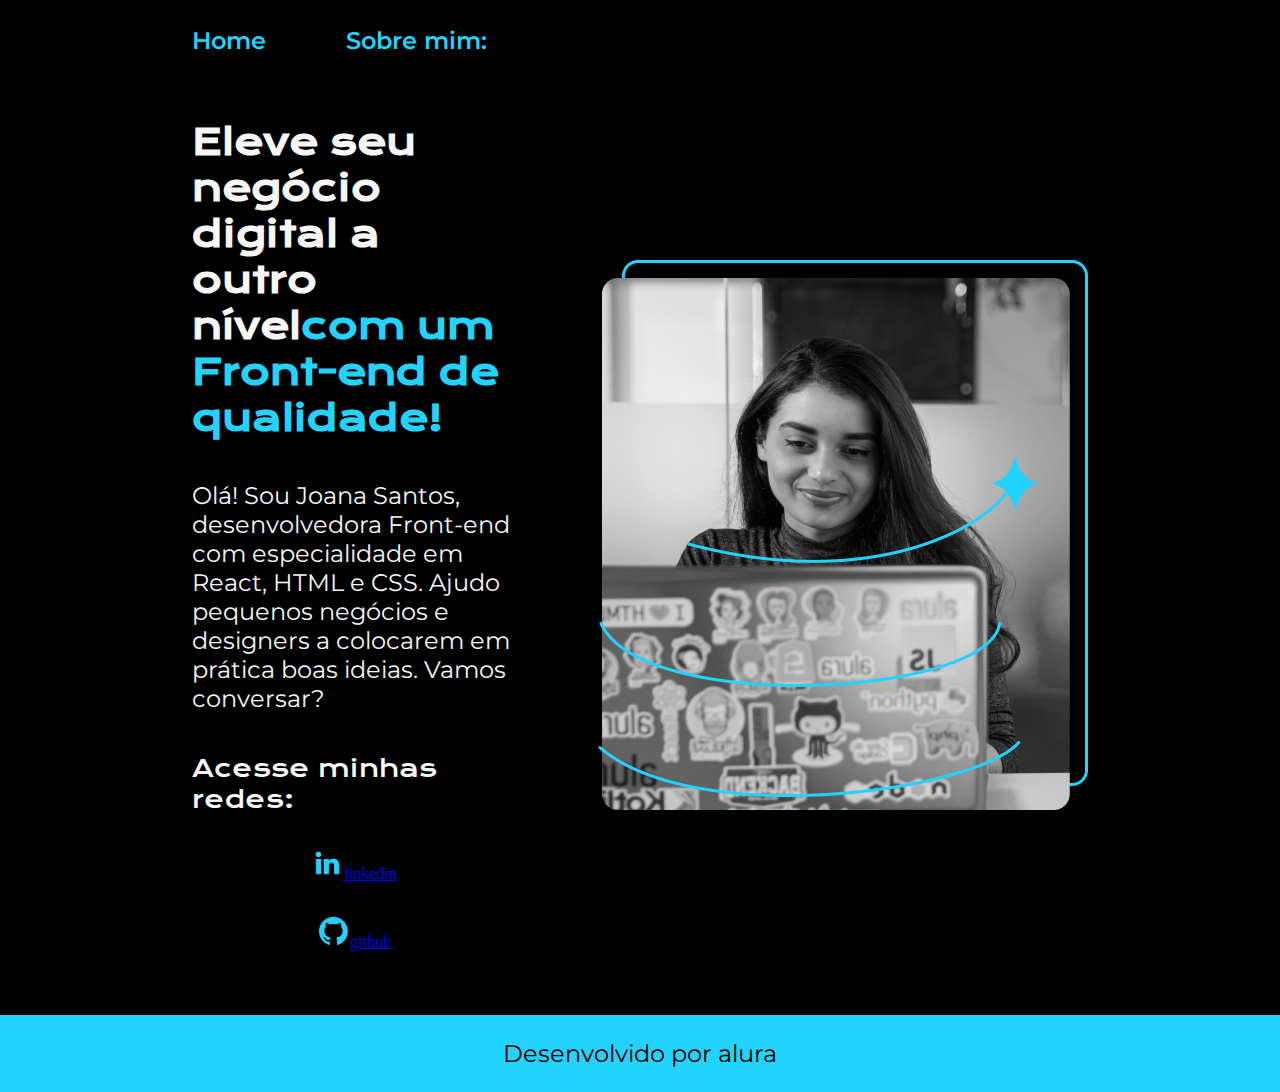
<file: index.html>
<!DOCTYPE html>
<html lang="pt-br">

<head>
    <meta charset="UTF-8">
    <meta http-equiv="X-UA-Compatible" content="IE=edge">
    <meta name="viewport" content="width=device-width, initial-scale=1.0">
    <title>Portifolio</title>
    <link rel="stylesheet" href="./style/style.css">
</head>

<body>
    <header class="cabecalho">
        <nav class="cabecalho__menu">
            <a class="cabecalho__menu__link" href="index.html">Home</a>
            <a class="cabecalho__menu__link" href="about.html">Sobre mim:</a>
        </nav>
    </header>
    <main class="apresentacao">
        <section class="apresentacao__conteudo">
            <h1 class="apresentacao__conteudo__titulo">Eleve seu negócio digital a outro nível<strong 
            class="titulo-destaque">com um Front-end de qualidade!
            </strong></h1>
            <p class="apresentacao__conteudo__texto">Olá! Sou Joana Santos, desenvolvedora
            Front-end com especialidade em React, HTML e
            CSS. Ajudo pequenos negócios e designers a
            colocarem em prática boas ideias. Vamos
            conversar?</p>
            <div class="apresentacao__links">
                <h2 class="apresentacao__links__subtitulo">Acesse minhas redes:</h2>
                <a class="apresentacao__links__link" href="https://instagram.com/rafaballerini">
                    <img src="./assets/linkedin.png" alt="icone linkedin">linkedin
                </a>
                <a class="apresentacao__links__link" href="https://github.com/guilhermeonrails">
                    <img src="./assets/github.png" alt="icone github">github
                </a>
            </div>
        </section>
        <img src="./assets/Imagem.png" alt="Foto da Joana Santos programando">
    </main>
    <footer class="rodape">
        <p>Desenvolvido por alura</p>
    </footer>
</body>

</html>
</file>
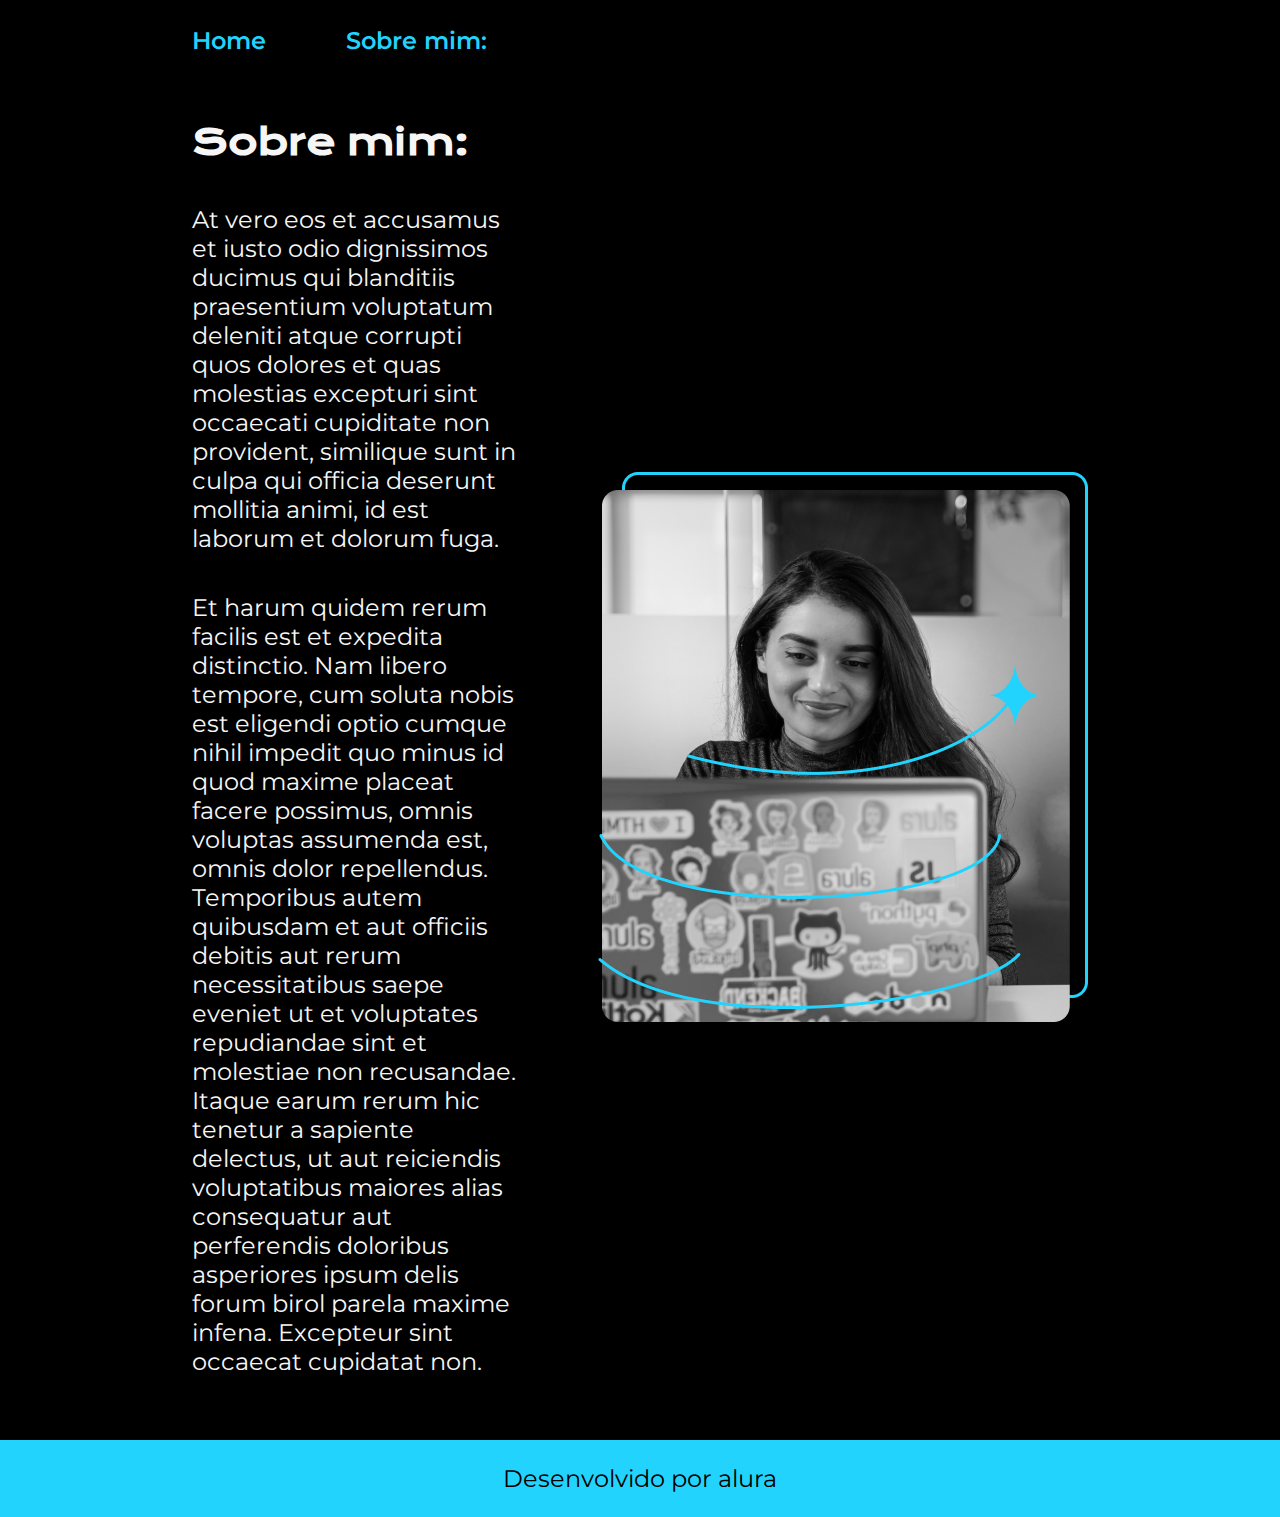
<file: about.html>
<!DOCTYPE html>
<html lang="pt-br">
<head>
    <meta charset="UTF-8">
    <meta name="viewport" content="width=device-width, initial-scale=1.0">
    <title>Sobre mim</title>
    <link rel="stylesheet" href="./style/style.css">
</head>
<body>
    <header class="cabecalho"> 
        <nav class="cabecalho__menu">
            <a class="cabecalho__menu__link" href="index.html">Home</a>
            <a class="cabecalho__menu__link" href="about.html">Sobre mim:</a>
        </nav>
    </header>
    <main class="apresentacao">
        <section class="apresentacao__conteudo">
        <h1 class="apresentacao__conteudo__titulo">
            Sobre mim:
        </h1>
        <p class="apresentacao__conteudo__texto">
            At vero eos et accusamus et iusto odio dignissimos ducimus qui blanditiis praesentium voluptatum deleniti atque corrupti quos dolores et quas molestias excepturi sint occaecati cupiditate non provident, similique sunt in culpa qui officia deserunt mollitia animi, id est laborum et dolorum fuga.
        </p>
        <p class="apresentacao__conteudo__texto">Et harum quidem rerum facilis est et expedita distinctio. Nam libero tempore, cum soluta nobis est eligendi optio cumque nihil impedit quo minus id quod maxime placeat facere possimus, omnis voluptas assumenda est, omnis dolor repellendus. Temporibus autem quibusdam et aut officiis debitis aut rerum necessitatibus saepe eveniet ut et voluptates repudiandae sint et molestiae non recusandae. Itaque earum rerum hic tenetur a sapiente delectus, ut aut reiciendis voluptatibus maiores alias consequatur aut perferendis doloribus asperiores ipsum delis forum birol parela maxime infena. Excepteur sint occaecat cupidatat non.
            
        </p>
        </section>
        <img cllass="apresentacao__imagem" src="./assets/Imagem.png" alt="Foto da Joana Santos programando">
    </main>
    <footer class="rodape">
           <p>Desenvolvido por alura</p>
    </footer>

</body>
</html>
</file>
<file: style/style.css>
@import url('https://fonts.googleapis.com/css2?family=Krona+One&family=Montserrat:wght@400;600&display=swap');

:root{
    --cor-primaria: #000000;
    --cor-secundaria: #F6F6F6;
    --cor-terciaria: #22D4FD;
    --cor-hover: #272727;

    --fonte-primaria:'Krona One', sans-serif;
    --fonte-secundaria:'Montserrat', sans-serif;
}


*{
    margin: 0;
    padding: 0;
}

body{
    /*height: 100vh;*/
    box-sizing: border-box;
    background-color: var(--cor-primaria);
    color: var(--cor-secundaria);
}


.cabecalho{
    padding: 2% 0% 0% 15%;
}


.cabecalho__menu{
    display: flex;
    gap: 80px;
}


.cabecalho__menu__link{
    color: var(--cor-terciaria);
    font-family: var(--fonte-secundaria);
    font-size: 1.5rem;
    font-weight: 600;
    text-decoration: none;
}

.titulo-destaque{
    color: var(--cor-terciaria);
}

.apresentacao{
    padding: 5% 15%;
    display: flex;
    align-items: center;
    justify-content: space-between;
    gap: 82px;
}
.apresentacao__conteudo{
    width: 50%;
    display: flex;
    flex-direction: column;
    gap: 40px;
}

.apresentacao__conteudo__titulo{
    font-size: 2.25rem;
    font-family: var(--fonte-primaria);
}

.apresentacao__conteudo__texto{
    font-size: 1.5rem;
    font-family: var(--fonte-secundaria);
}

.apresentacao__links{
    display: flex;
    justify-content: space-between;
    flex-direction: column;
    align-items: center;
    gap: 32px;
}


.apresentacao__links__subtitulo{
    font-family: var(--fonte-primaria);
    font-size: 1.5rem;
    font-weight: 400;
} 


.apresentacao__links__navegacao{
    border: 2px solid var(--cor-terciaria);
    width: 50%;
    text-align: center;
    border-radius: 8px;
    font-size: 1.5rem;
    font-weight: 600;
    padding: 21.5px 0;
    text-decoration: none;
    color: var(--cor-secundaria);
    font-family: var(--fonte-secundaria);
    display: flex;
    justify-content: center;
    gap: 16px;
}


.apresentacao__links__navegacao:hover{
    background-color: var(--cor-hover);
}


.apresentacao__imagem{
    width: 50%;
}


.rodape{
    padding: 24px;
    background-color: var(--cor-terciaria);
    color: var(--cor-primaria);
    text-align: center;
    font-family: var(--fonte-secundaria);
    font-size: 1.5rem;
    font-weight: 400;

}


@media( max-width: 1200px){
    .apresentacao{
        flex-direction: column-reverse;
        padding: 5%;
    }


    .apresentacao__conteudo{
        width: auto;
    }

    .cabecalho{
        padding: 10%;
    }


    .cabecalho__menu{
        justify-content: center;
    }

}
</file>
